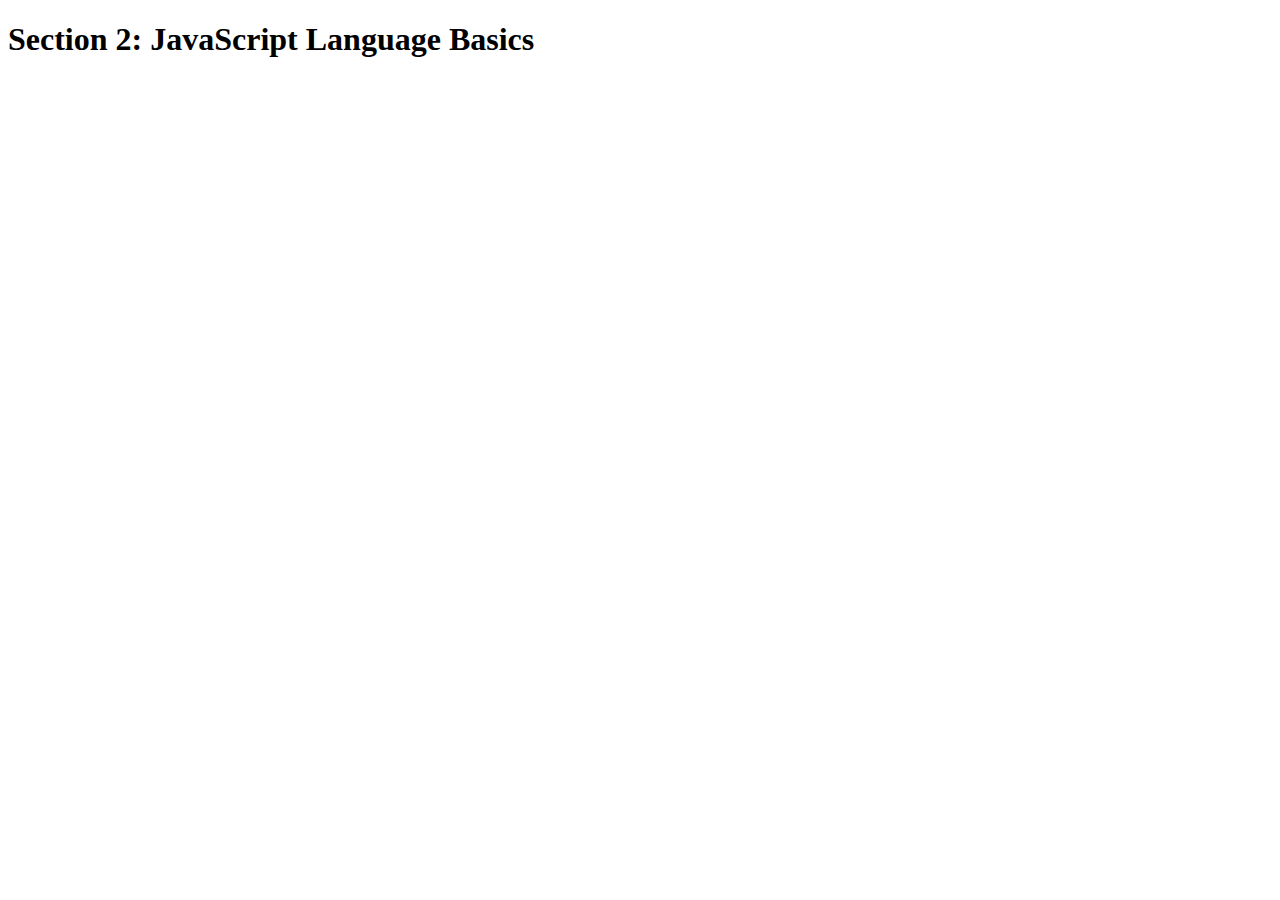
<file: 2-JS-basics/final/index.html>
<!DOCTYPE html>
<html lang="en">
    <head>
        <meta charset="UTF-8">
        <title>Section 2: JavaScript Language Basics</title>
    </head>

    <body>
        <h1>Section 2: JavaScript Language Basics</h1>
    </body>
    <script src="script.js">
    </script>
</html>
</file>
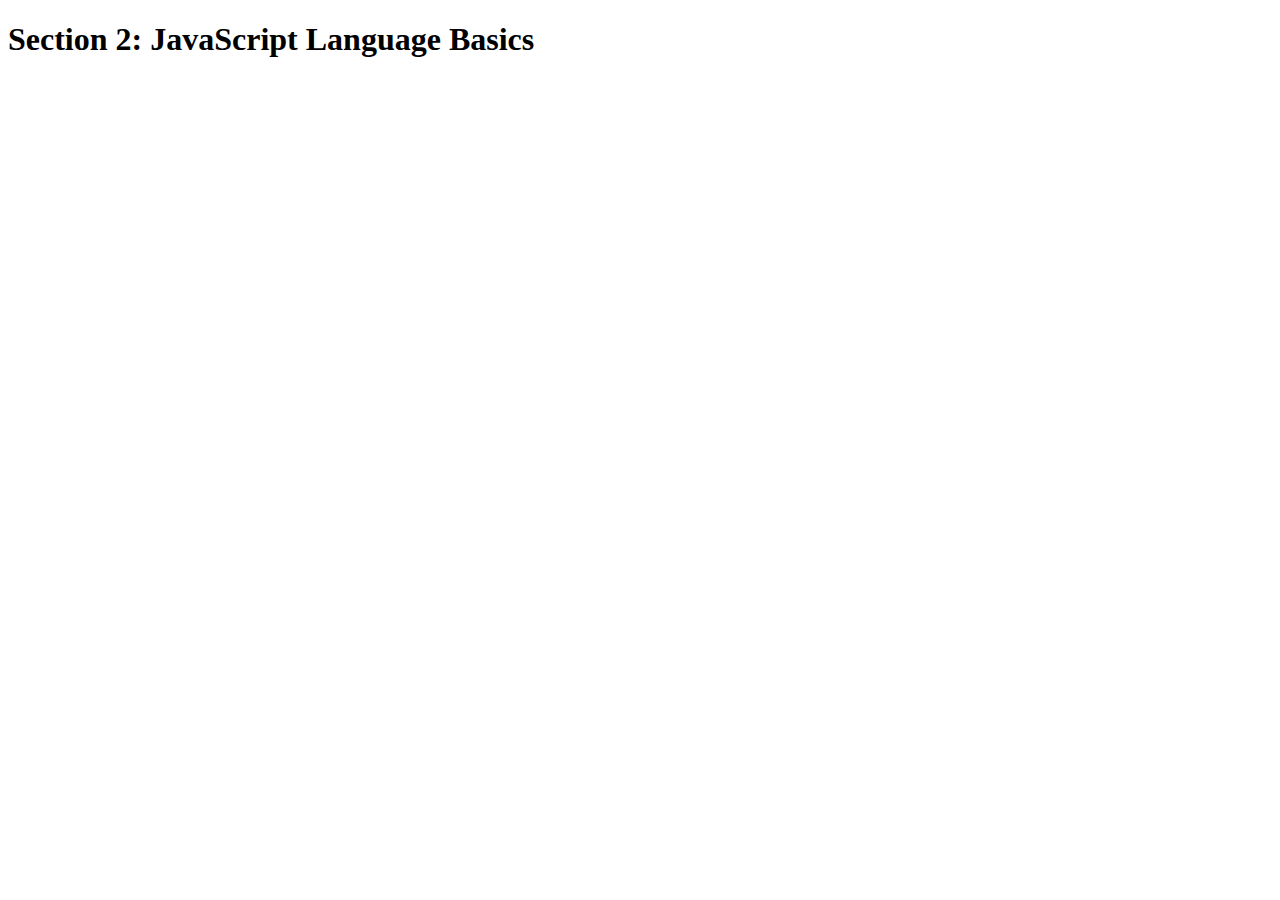
<file: 2-JS-basics/starter/index.html>
<!DOCTYPE html>
<html lang="en">
    <head>
        <meta charset="UTF-8">
        <title>Section 2: JavaScript Language Basics</title>
    </head>
    <body>
        <h1>Section 2: JavaScript Language Basics</h1>
    </body>
    <script src ="script.js">
    </script>
</html>
</file>
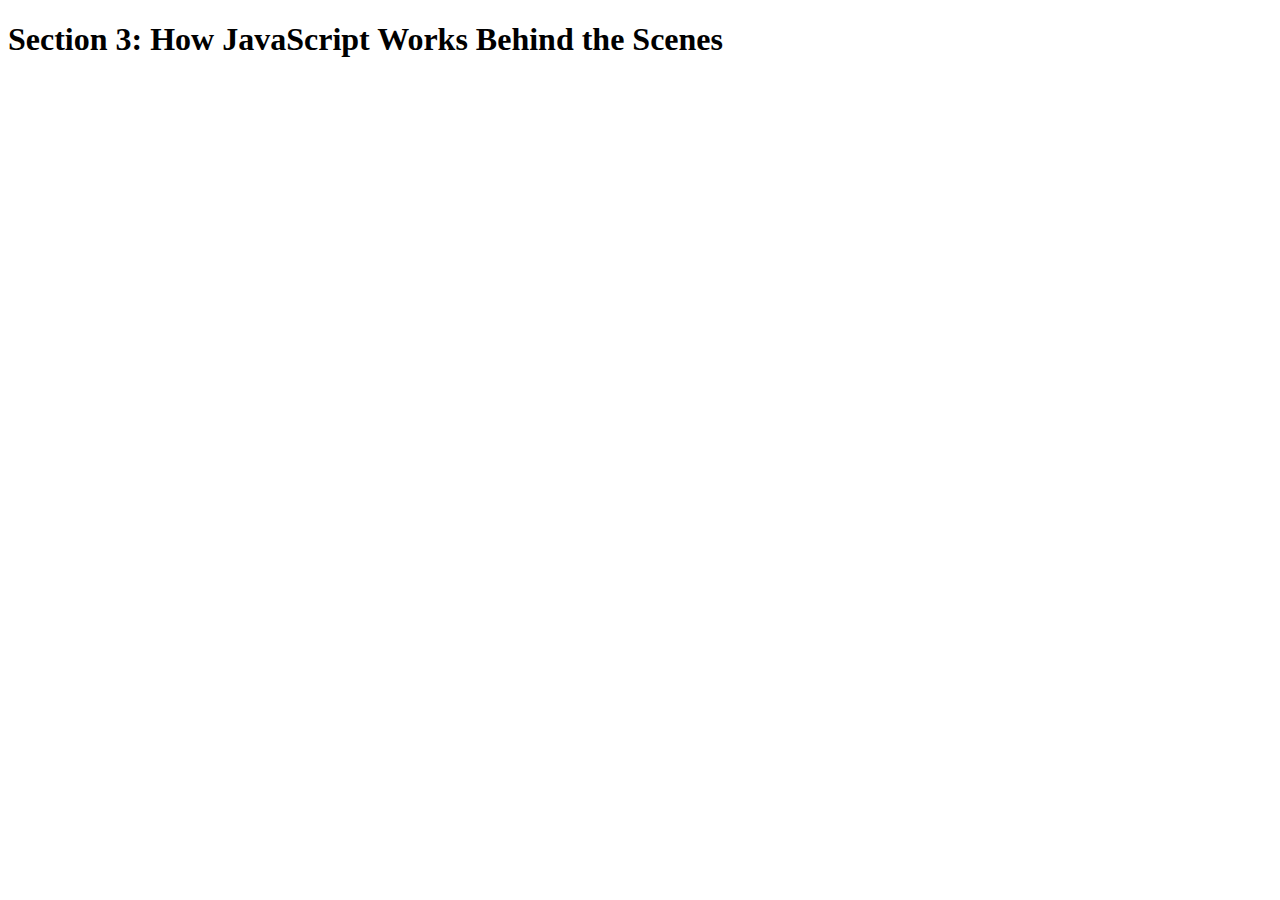
<file: 3-how-JS-works/final/index.html>
<!DOCTYPE html>
<html lang="en">
    <head>
        <meta charset="UTF-8">
        <title>Section 3: How JavaScript Works Behind the Scenes</title>
    </head>

    <body>
        <h1>Section 3: How JavaScript Works Behind the Scenes</h1>
        <script src="script.js"></script>
    </body>
</html>
</file>
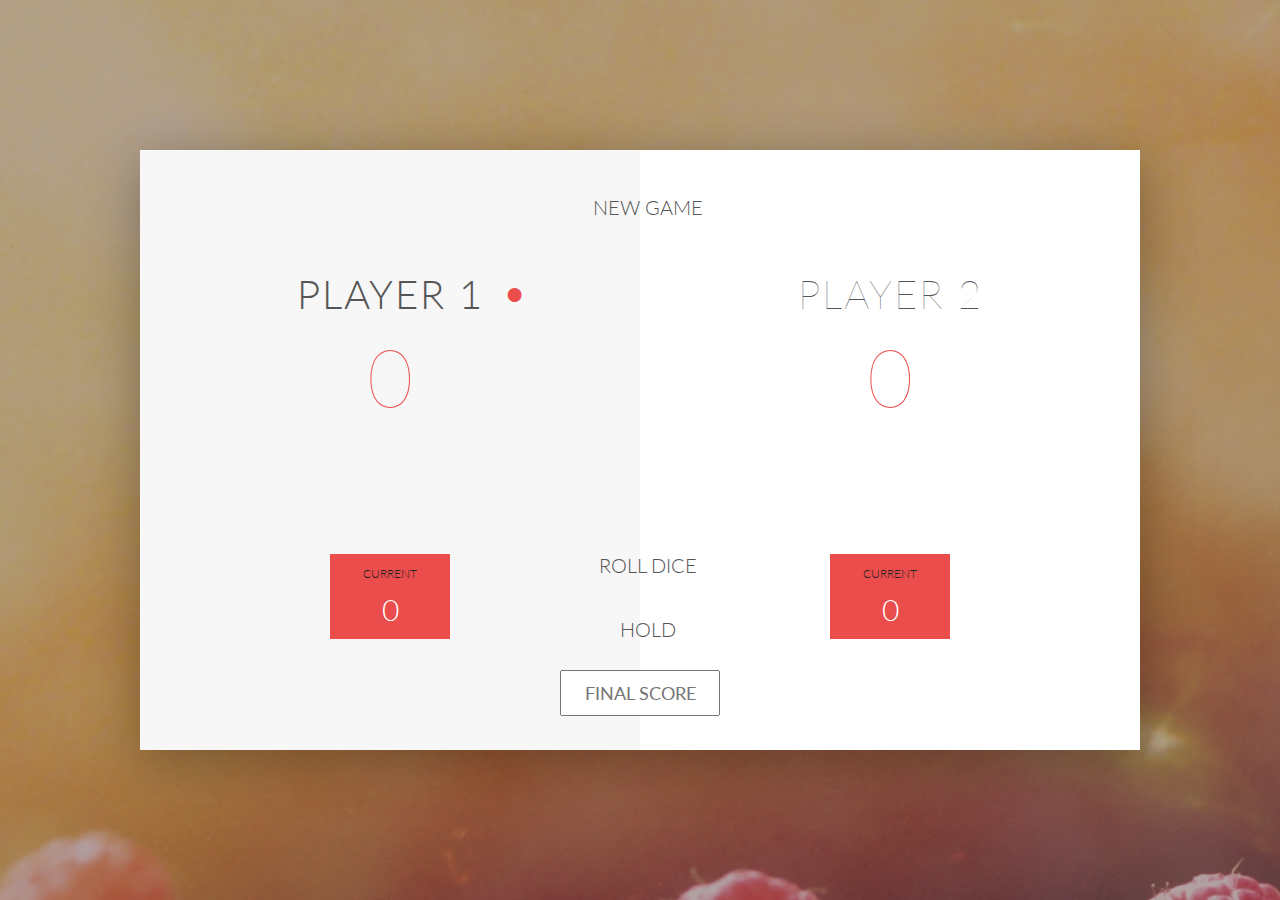
<file: 4-DOM-pig-game/final/index.html>
<!DOCTYPE html>
<html lang="en">
    <head>
        <meta charset="UTF-8">
        <link href="https://fonts.googleapis.com/css?family=Lato:100,300,600" rel="stylesheet" type="text/css">
        <link href="http://code.ionicframework.com/ionicons/2.0.1/css/ionicons.min.css" rel="stylesheet" type="text/css">
        <link type="text/css" rel="stylesheet" href="style.css">
        
        <title>Pig Game</title>
    </head>

    <body>
        <div class="wrapper clearfix">
            <div class="player-0-panel active">
                <div class="player-name" id="name-0">Player 1</div>
                <div class="player-score" id="score-0">43</div>
                <div class="player-current-box">
                    <div class="player-current-label">Current</div>
                    <div class="player-current-score" id="current-0">11</div>
                </div>
            </div>
            
            <div class="player-1-panel">
                <div class="player-name" id="name-1">Player 2</div>
                <div class="player-score" id="score-1">72</div>
                <div class="player-current-box">
                    <div class="player-current-label">Current</div>
                    <div class="player-current-score" id="current-1">0</div>
                </div>
            </div>
            
            <button class="btn-new"><i class="ion-ios-plus-outline"></i>New game</button>
            <button class="btn-roll"><i class="ion-ios-loop"></i>Roll dice</button>
            <button class="btn-hold"><i class="ion-ios-download-outline"></i>Hold</button>
            
            <input type="text" placeholder="Final score" class="final-score">
            
            <img src="dice-5.png" alt="Dice" class="dice" id="dice-1">
            <img src="dice-5.png" alt="Dice" class="dice" id="dice-2">
        </div>
        
        <!--<script src="app.js"></script>-->
        <script src="challenges.js"></script>
    </body>
</html>
</file>
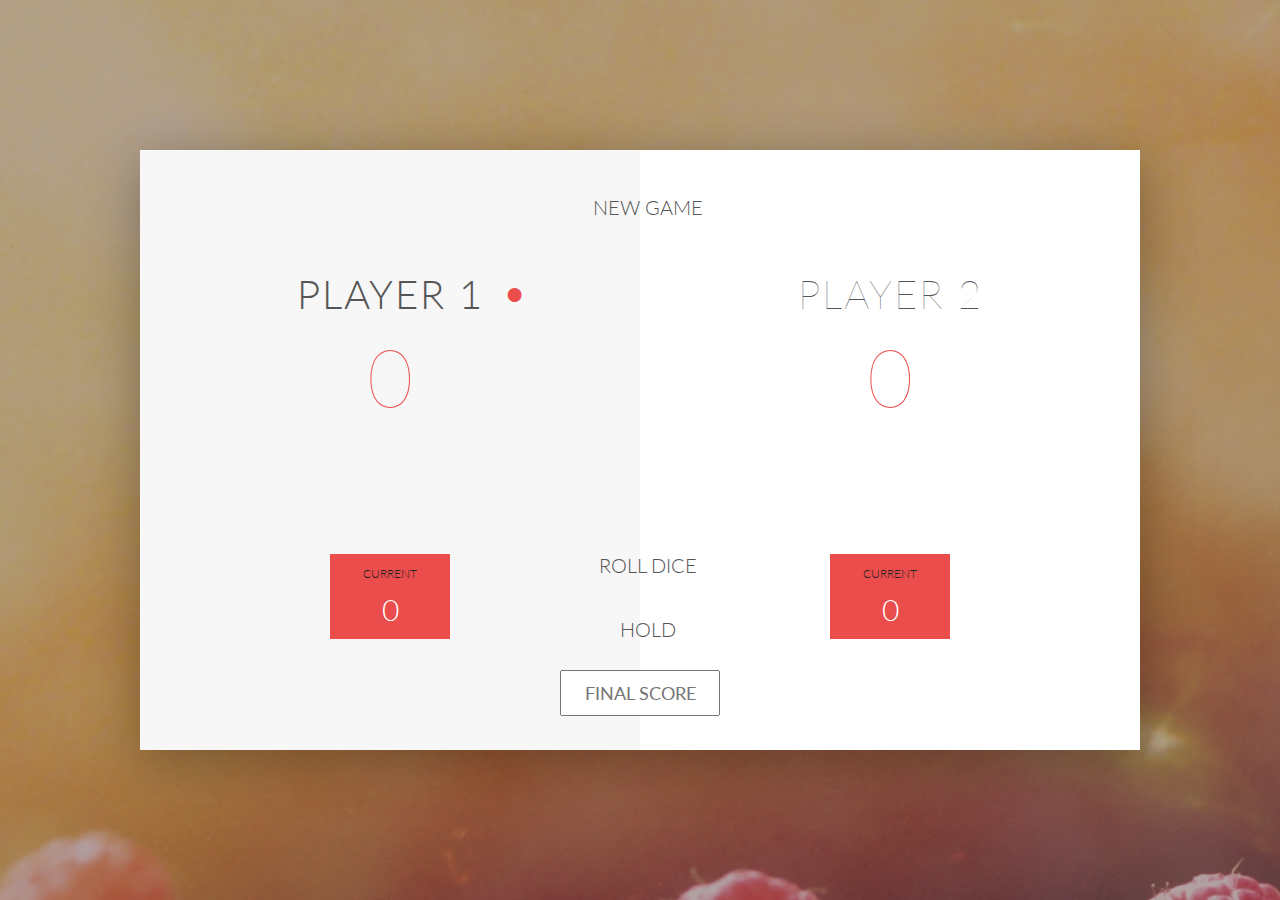
<file: 4-DOM-pig-game/starter/index.html>
<!DOCTYPE html>
<html lang="en">
    <head>
        <meta charset="UTF-8">
        <link href="https://fonts.googleapis.com/css?family=Lato:100,300,600" rel="stylesheet" type="text/css">
        <link href="http://code.ionicframework.com/ionicons/2.0.1/css/ionicons.min.css" rel="stylesheet" type="text/css">
        <link type="text/css" rel="stylesheet" href="style.css">

        <title>Pig Game</title>
    </head>

    <body>




        <div class="wrapper clearfix">

            <div class="player-0-panel active">
                <div class="player-name" id="name-0">Player 1</div>
                <div class="player-score" id="score-0">43</div>
                <div class="player-current-box">
                    <div class="player-current-label">Current</div>
                    <div class="player-current-score" id="current-0">11</div>
                </div>
            </div>

            <div class="player-1-panel">
                <div class="player-name" id="name-1">Player 2</div>
                <div class="player-score" id="score-1">72</div>
                <div class="player-current-box">
                    <div class="player-current-label">Current</div>
                    <div class="player-current-score" id="current-1">0</div>
                </div>
            </div>

            <button class="btn-new"><i class="ion-ios-plus-outline"></i>New game</button>
            <button class="btn-roll"><i class="ion-ios-loop"></i>Roll dice</button>
            <button class="btn-hold"><i class="ion-ios-download-outline"></i>Hold</button>
            <input type="text" placeholder="Final score" class="final-score">
            <img src="dice-5.png" alt="Dice" class="dice">
            <img src="dice-5.png" alt="Dice" class="dice2">

        </div>

        <script src="app.js"></script>
    </body>
</html>
</file>
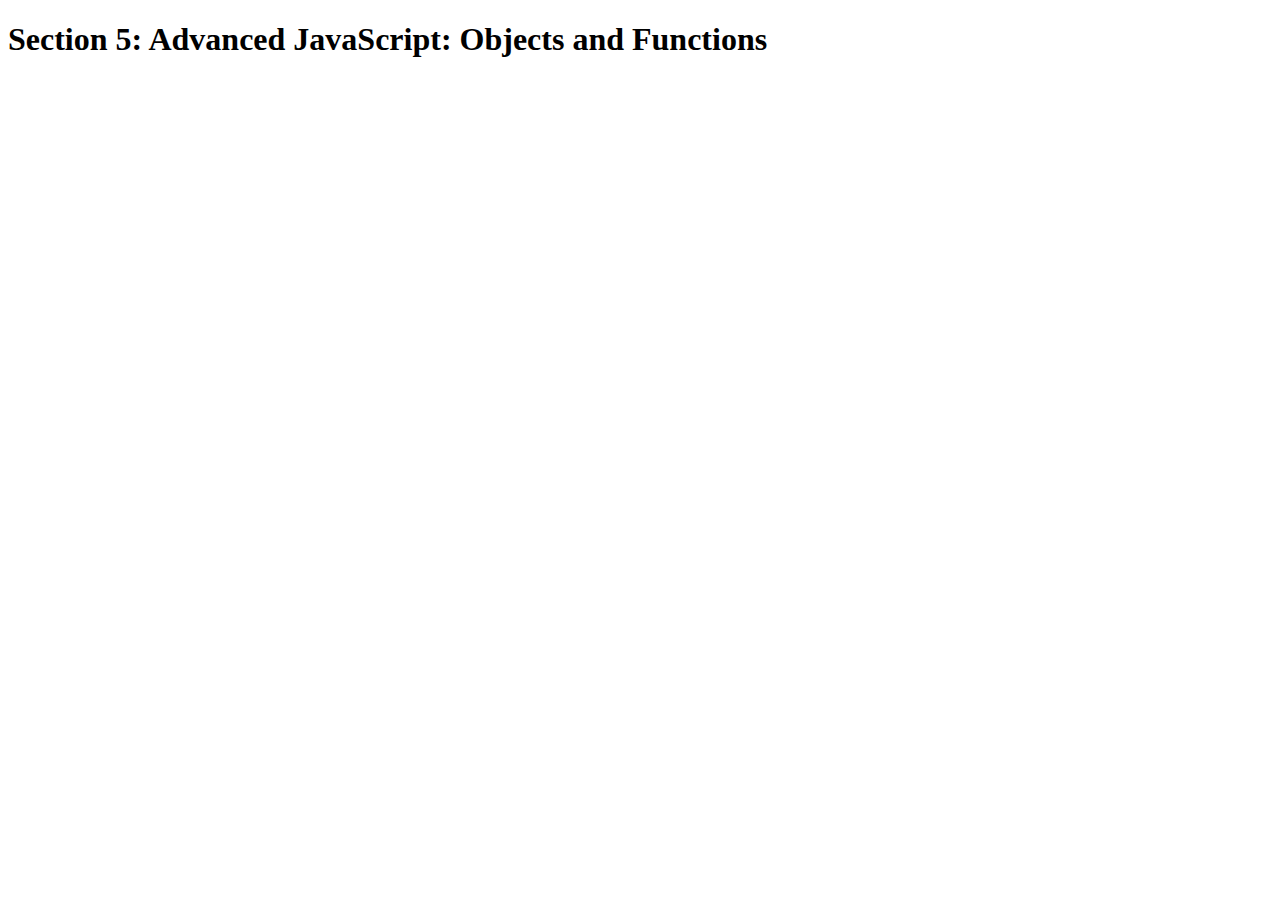
<file: 5-advanced-JS/final/index.html>
<!DOCTYPE html>
<html lang="en">
    <head>
        <meta charset="UTF-8">
        <title>Section 5: Advanced JavaScript: Objects and Functions</title>
    </head>

    <body>
        <h1>Section 5: Advanced JavaScript: Objects and Functions</h1>
        <script src="script.js"></script>
    </body>
</html>
</file>
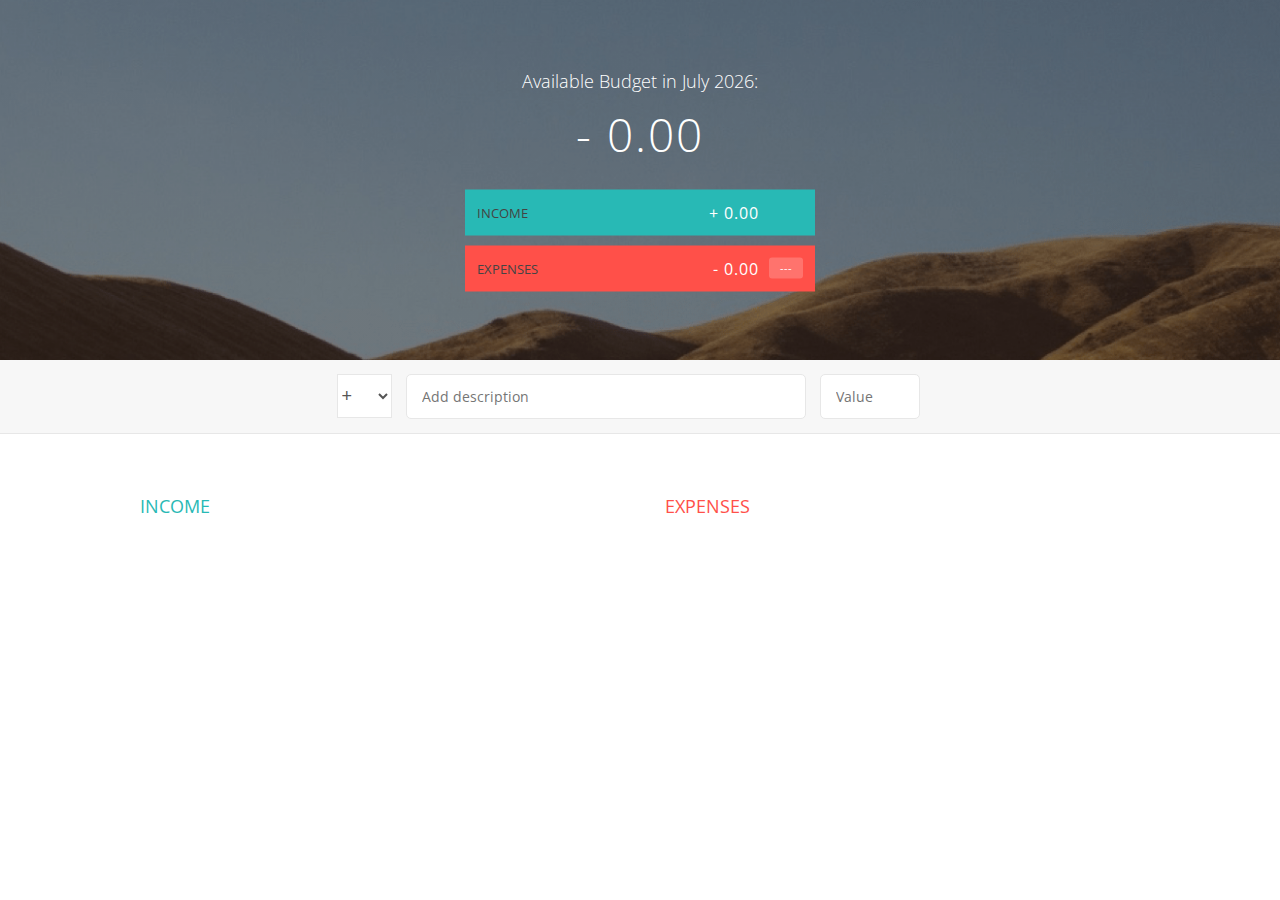
<file: 6-budgety/final/index.html>
<!DOCTYPE html>
<html lang="en">
    <head>
        <meta charset="UTF-8">
        <link href="https://fonts.googleapis.com/css?family=Open+Sans:100,300,400,600" rel="stylesheet" type="text/css">
        <link href="http://code.ionicframework.com/ionicons/2.0.1/css/ionicons.min.css" rel="stylesheet" type="text/css">
        <link type="text/css" rel="stylesheet" href="style.css">
        <title>Budgety</title>
    </head>
    <body>
        
        <div class="top">
            <div class="budget">
                <div class="budget__title">
                    Available Budget in <span class="budget__title--month">%Month%</span>:
                </div>
                
                <div class="budget__value">+ 2,345.64</div>
                
                <div class="budget__income clearfix">
                    <div class="budget__income--text">Income</div>
                    <div class="right">
                        <div class="budget__income--value">+ 4,300.00</div>
                        <div class="budget__income--percentage">&nbsp;</div>
                    </div>
                </div>
                
                <div class="budget__expenses clearfix">
                    <div class="budget__expenses--text">Expenses</div>
                    <div class="right clearfix">
                        <div class="budget__expenses--value">- 1,954.36</div>
                        <div class="budget__expenses--percentage">45%</div>
                    </div>
                </div>
            </div>
        </div>
        
        
        
        <div class="bottom">
            <div class="add">
                <div class="add__container">
                    <select class="add__type">
                        <option value="inc" selected>+</option>
                        <option value="exp">-</option>
                    </select>
                    <input type="text" class="add__description" placeholder="Add description">
                    <input type="number" class="add__value" placeholder="Value">
                    <button class="add__btn"><i class="ion-ios-checkmark-outline"></i></button>
                </div>
            </div>
            
            <div class="container clearfix">
                <div class="income">
                    <h2 class="icome__title">Income</h2>
                    
                    <div class="income__list">
                       
                        <!--
                        <div class="item clearfix" id="income-0">
                            <div class="item__description">Salary</div>
                            <div class="right clearfix">
                                <div class="item__value">+ 2,100.00</div>
                                <div class="item__delete">
                                    <button class="item__delete--btn">
                                        <i class="ion-ios-close-outline"></i>
                                    </button>
                                </div>
                            </div>
                        </div>
                        
                        <div class="item clearfix" id="income-1">
                            <div class="item__description">Sold car</div>
                            <div class="right clearfix">
                                <div class="item__value">+ 1,500.00</div>
                                <div class="item__delete">
                                    <button class="item__delete--btn"><i class="ion-ios-close-outline"></i></button>
                                </div>
                            </div>
                        </div>
                        -->
                        
                    </div>
                </div>
                
                
                
                <div class="expenses">
                    <h2 class="expenses__title">Expenses</h2>
                    
                    <div class="expenses__list">
                       
                        <!--
                        <div class="item clearfix" id="expense-0">
                            <div class="item__description">Apartment rent</div>
                            <div class="right clearfix">
                                <div class="item__value">- 900.00</div>
                                <div class="item__percentage">21%</div>
                                <div class="item__delete">
                                    <button class="item__delete--btn"><i class="ion-ios-close-outline"></i></button>
                                </div>
                            </div>
                        </div>

                        <div class="item clearfix" id="expense-1">
                            <div class="item__description">Grocery shopping</div>
                            <div class="right clearfix">
                                <div class="item__value">- 435.28</div>
                                <div class="item__percentage">10%</div>
                                <div class="item__delete">
                                    <button class="item__delete--btn"><i class="ion-ios-close-outline"></i></button>
                                </div>
                            </div>
                        </div>
                        -->
                        
                    </div>
                </div>
            </div>
            
            
        </div>
        
        <script src="app.js"></script>
    </body>
</html>
</file>
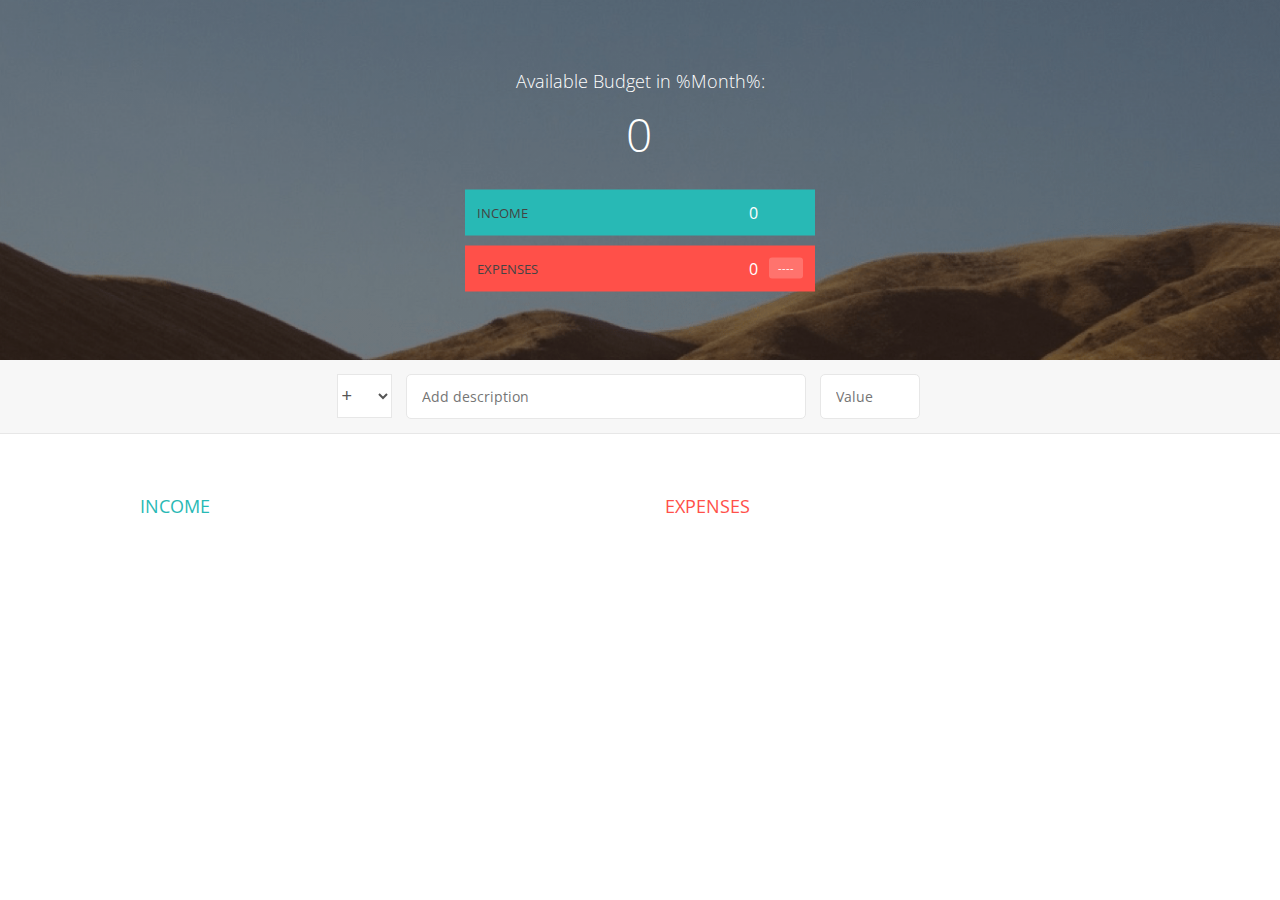
<file: 6-budgety/starter/index.html>
<!DOCTYPE html>
<html lang="en">
    <head>
        <meta charset="UTF-8">
        <link href="https://fonts.googleapis.com/css?family=Open+Sans:100,300,400,600" rel="stylesheet" type="text/css">
        <link href="http://code.ionicframework.com/ionicons/2.0.1/css/ionicons.min.css" rel="stylesheet" type="text/css">
        <link type="text/css" rel="stylesheet" href="style.css">
        <title>Budgety</title>
    </head>
    <body>
        
        <div class="top">
            <div class="budget">
                <div class="budget__title">
                    Available Budget in <span class="budget__title--month">%Month%</span>:
                </div>
                
                <div class="budget__value">+ 2,345.64</div>
                
                <div class="budget__income clearfix">
                    <div class="budget__income--text">Income</div>
                    <div class="right">
                        <div class="budget__income--value">+ 4,300.00</div>
                        <div class="budget__income--percentage">&nbsp;</div>
                    </div>
                </div>
                
                <div class="budget__expenses clearfix">
                    <div class="budget__expenses--text">Expenses</div>
                    <div class="right clearfix">
                        <div class="budget__expenses--value">- 1,954.36</div>
                        <div class="budget__expenses--percentage">45%</div>
                    </div>
                </div>
            </div>
        </div>
        
        
        
        <div class="bottom">
            <div class="add">
                <div class="add__container">
                    <select class="add__type">
                        <option value="income" selected>+</option>
                        <option value="expense">-</option>
                    </select>
                    <input type="text" class="add__description" placeholder="Add description">
                    <input type="number" class="add__value" placeholder="Value">
                    <button class="add__btn"><i class="ion-ios-checkmark-outline"></i></button>
                </div>
            </div>
            
            <div class="container clearfix">
                <div class="income">
                    <h2 class="icome__title">Income</h2>
                    
                    <div class="income__list">
                       
                        <!--
                        <div class="item clearfix" id="income-0">
                            <div class="item__description">Salary</div>
                            <div class="right clearfix">
                                <div class="item__value">+ 2,100.00</div>
                                <div class="item__delete">
                                    <button class="item__delete--btn"><i class="ion-ios-close-outline"></i></button>
                                </div>
                            </div>
                        </div>
                        
                        <div class="item clearfix" id="income-1">
                            <div class="item__description">Sold car</div>
                            <div class="right clearfix">
                                <div class="item__value">+ 1,500.00</div>
                                <div class="item__delete">
                                    <button class="item__delete--btn"><i class="ion-ios-close-outline"></i></button>
                                </div>
                            </div>
                        </div>
                        -->
                        
                    </div>
                </div>
                
                
                
                <div class="expenses">
                    <h2 class="expenses__title">Expenses</h2>
                    
                    <div class="expenses__list">
                       
                        <!--
                        <div class="item clearfix" id="expense-0">
                            <div class="item__description">Apartment rent</div>
                            <div class="right clearfix">
                                <div class="item__value">- 900.00</div>
                                <div class="item__percentage">21%</div>
                                <div class="item__delete">
                                    <button class="item__delete--btn"><i class="ion-ios-close-outline"></i></button>
                                </div>
                            </div>
                        </div>

                        <div class="item clearfix" id="expense-1">
                            <div class="item__description">Grocery shopping</div>
                            <div class="right clearfix">
                                <div class="item__value">- 435.28</div>
                                <div class="item__percentage">10%</div>
                                <div class="item__delete">
                                    <button class="item__delete--btn"><i class="ion-ios-close-outline"></i></button>
                                </div>
                            </div>
                        </div>
                        -->
                        
                    </div>
                </div>
            </div>
            
            
        </div>
        
        <script src="app.js"></script>
    </body>
</html>
</file>
<file: 4-DOM-pig-game/final/style.css>
/**********************************************
*** GENERAL
**********************************************/

.final-score {
    position: absolute;
    left: 50%;
    transform: translateX(-50%);
    top: 520px;
    color: #555;
    font-size: 18px;
    font-family: 'Lato';
    text-align: center;
    padding: 10px;
    width: 160px;
    text-transform: uppercase;
}

.final-score:focus { outline: none; }

#dice-1 { top: 120px; }
#dice-2 { top: 250px; }


* {
    margin: 0;
    padding: 0;
    box-sizing: border-box;
    
}

.clearfix::after {
    content: "";
    display: table;
    clear: both;
}

body {
    background-image: linear-gradient(rgba(62, 20, 20, 0.4), rgba(62, 20, 20, 0.4)), url(back.jpg);
    background-size: cover;
    background-position: center;
    font-family: Lato;
    font-weight: 300;
    position: relative;
    height: 100vh;
    color: #555;
}

.wrapper {
    width: 1000px;
    position: absolute;
    top: 50%;
    left: 50%;
    transform: translate(-50%, -50%);
    background-color: #fff;
    box-shadow: 0px 10px 50px rgba(0, 0, 0, 0.3);
    overflow: hidden;
}

.player-0-panel,
.player-1-panel {
    width: 50%;
    float: left;
    height: 600px;
    padding: 100px;
}



/**********************************************
*** PLAYERS
**********************************************/

.player-name {
    font-size: 40px;
    text-align: center;
    text-transform: uppercase;
    letter-spacing: 2px;
    font-weight: 100;
    margin-top: 20px;
    margin-bottom: 10px;
    position: relative;
}

.player-score {
    text-align: center;
    font-size: 80px;
    font-weight: 100;
    color: #EB4D4D;
    margin-bottom: 130px;
}

.active { background-color: #f7f7f7; }
.active .player-name { font-weight: 300; }

.active .player-name::after {
    content: "\2022";
    font-size: 47px;
    position: absolute;
    color: #EB4D4D;
    top: -7px;
    right: 10px;
    
}

.player-current-box {
    background-color: #EB4D4D;
    color: #fff;
    width: 40%;
    margin: 0 auto;
    padding: 12px;
    text-align: center;
}

.player-current-label {
    text-transform: uppercase;
    margin-bottom: 10px;
    font-size: 12px;
    color: #222;
}

.player-current-score {
    font-size: 30px;
}

button {
    position: absolute;
    width: 200px;
    left: 50%;
    transform: translateX(-50%);
    color: #555;
    background: none;
    border: none;
    font-family: Lato;
    font-size: 20px;
    text-transform: uppercase;
    cursor: pointer;
    font-weight: 300;
    transition: background-color 0.3s, color 0.3s;
}

button:hover { font-weight: 600; }
button:hover i { margin-right: 20px; }

button:focus {
    outline: none;
}

i {
    color: #EB4D4D;
    display: inline-block;
    margin-right: 15px;
    font-size: 32px;
    line-height: 1;
    vertical-align: text-top;
    margin-top: -4px;
    transition: margin 0.3s;
}

.btn-new { top: 45px;}
.btn-roll { top: 403px;}
.btn-hold { top: 467px;}

.dice {
    position: absolute;
    left: 50%;
    top: 178px;
    transform: translateX(-50%);
    height: 100px;
    box-shadow: 0px 10px 60px rgba(0, 0, 0, 0.10);
}

.winner { background-color: #f7f7f7; }
.winner .player-name { font-weight: 300; color: #EB4D4D; }
</file>
<file: 4-DOM-pig-game/starter/style.css>
/**********************************************
*** GENERAL
**********************************************/

.final-score{
  position: absolute;
  left:50%;
  transform: translateX(-50%);
  top: 520px;
  color: #555;
  font-size: 18px;
  font-family: 'Lato';
  text-align: center;
  padding: 10px;
  width: 160px;
  text-transform: uppercase;
}

* {
    margin: 0;
    padding: 0;
    box-sizing: border-box;

}

.clearfix::after {
    content: "";
    display: table;
    clear: both;
}

body {
    background-image: linear-gradient(rgba(62, 20, 20, 0.4), rgba(62, 20, 20, 0.4)), url(back.jpg);
    background-size: cover;
    background-position: center;
    font-family: Lato;
    font-weight: 300;
    position: relative;
    height: 100vh;
    color: #555;
}

.wrapper {
    width: 1000px;
    position: absolute;
    top: 50%;
    left: 50%;
    transform: translate(-50%, -50%);
    background-color: #fff;
    box-shadow: 0px 10px 50px rgba(0, 0, 0, 0.3);
    overflow: hidden;
}

.player-0-panel,
.player-1-panel {
    width: 50%;
    float: left;
    height: 600px;
    padding: 100px;
}


/**********************************************
*** PLAYERS
**********************************************/

.player-name {
    font-size: 40px;
    text-align: center;
    text-transform: uppercase;
    letter-spacing: 2px;
    font-weight: 100;
    margin-top: 20px;
    margin-bottom: 10px;
    position: relative;
}

.player-score {
    text-align: center;
    font-size: 80px;
    font-weight: 100;
    color: #EB4D4D;
    margin-bottom: 130px;
}

.active { background-color: #f7f7f7; }
.active .player-name { font-weight: 300; }

.active .player-name::after {
    content: "\2022";
    font-size: 47px;
    position: absolute;
    color: #EB4D4D;
    top: -7px;
    right: 10px;

}

.player-current-box {
    background-color: #EB4D4D;
    color: #fff;
    width: 40%;
    margin: 0 auto;
    padding: 12px;
    text-align: center;
}

.player-current-label {
    text-transform: uppercase;
    margin-bottom: 10px;
    font-size: 12px;
    color: #222;
}

.player-current-score {
    font-size: 30px;
}

button {
    position: absolute;
    width: 200px;
    left: 50%;
    transform: translateX(-50%);
    color: #555;
    background: none;
    border: none;
    font-family: Lato;
    font-size: 20px;
    text-transform: uppercase;
    cursor: pointer;
    font-weight: 300;
    transition: background-color 0.3s, color 0.3s;
}

button:hover { font-weight: 600; }
button:hover i { margin-right: 20px; }

button:focus {
    outline: none;
}

i {
    color: #EB4D4D;
    display: inline-block;
    margin-right: 15px;
    font-size: 32px;
    line-height: 1;
    vertical-align: text-top;
    margin-top: -4px;
    transition: margin 0.3s;
}


.btn-new { top: 45px;}
.btn-roll { top: 403px;}
.btn-hold { top: 467px;}

.dice {
    position: absolute;
    left: 50%;
    top: 178px;
    transform: translateX(-50%);
    height: 100px;
    box-shadow: 0px 10px 60px rgba(0, 0, 0, 0.10);
}
.dice2{
    position: absolute;
    left: 50%;
    top: 278px;
    transform: translateX(-50%);
    height: 100px;
    box-shadow: 0px 10px 60px rgba(0, 0, 0, 0.10);
}

.winner { background-color: #f7f7f7; }
.winner .player-name { font-weight: 300; color: #EB4D4D; }
</file>
<file: 6-budgety/final/style.css>
/**********************************************
*** GENERAL
**********************************************/

* {
    margin: 0;
    padding: 0;
    box-sizing: border-box;
}

.clearfix::after {
    content: "";
    display: table;
    clear: both;
}

body {
    color: #555;
    font-family: Open Sans;
    font-size: 16px;
    position: relative;
    height: 100vh;
    font-weight: 400;
}

.right { float: right; }
.red { color: #FF5049 !important; }
.red-focus:focus { border: 1px solid #FF5049 !important; }

/**********************************************
*** TOP PART
**********************************************/

.top {
    height: 40vh;
    background-image: linear-gradient(rgba(0, 0, 0, 0.35), rgba(0, 0, 0, 0.35)), url(back.png);
    background-size: cover;
    background-position: center;
    position: relative;
}

.budget {
    position: absolute;
    width: 350px;
    top: 50%;
    left: 50%;
    transform: translate(-50%, -50%);
    color: #fff;
}

.budget__title {
    font-size: 18px;
    text-align: center;
    margin-bottom: 10px;
    font-weight: 300;
}

.budget__value {
    font-weight: 300;
    font-size: 46px;
    text-align: center;
    margin-bottom: 25px;
    letter-spacing: 2px;
}

.budget__income,
.budget__expenses {
    padding: 12px;
    text-transform: uppercase;
}

.budget__income {
    margin-bottom: 10px;
    background-color: #28B9B5;
}

.budget__expenses {
    background-color: #FF5049;
}

.budget__income--text,
.budget__expenses--text {
    float: left;
    font-size: 13px;
    color: #444;
    margin-top: 2px;
}

.budget__income--value,
.budget__expenses--value {
    letter-spacing: 1px;
    float: left;
}

.budget__income--percentage,
.budget__expenses--percentage {
    float: left;
    width: 34px;
    font-size: 11px;
    padding: 3px 0;
    margin-left: 10px;
}

.budget__expenses--percentage {
    background-color: rgba(255, 255, 255, 0.2);
    text-align: center;
    border-radius: 3px;
}


/**********************************************
*** BOTTOM PART
**********************************************/

/***** FORM *****/
.add {
    padding: 14px;
    border-bottom: 1px solid #e7e7e7;
    background-color: #f7f7f7;
}

.add__container {
    margin: 0 auto;
    text-align: center;
}

.add__type {
    width: 55px;
    border: 1px solid #e7e7e7;
    height: 44px;
    font-size: 18px;
    color: inherit;
    background-color: #fff;
    margin-right: 10px;
    font-weight: 300;
    transition: border 0.3s;
}

.add__description,
.add__value {
    border: 1px solid #e7e7e7;
    background-color: #fff;
    color: inherit;
    font-family: inherit;
    font-size: 14px;
    padding: 12px 15px;
    margin-right: 10px;
    border-radius: 5px;
    transition: border 0.3s;
}

.add__description { width: 400px;}
.add__value { width: 100px;}

.add__btn {
    font-size: 35px;
    background: none;
    border: none;
    color: #28B9B5;
    cursor: pointer;
    display: inline-block;
    vertical-align: middle;
    line-height: 1.1;
    margin-left: 10px;
}

.add__btn:active { transform: translateY(2px); }

.add__type:focus,
.add__description:focus,
.add__value:focus {
    outline: none;
    border: 1px solid #28B9B5;
}

.add__btn:focus { outline: none; }

/***** LISTS *****/
.container {
    width: 1000px;
    margin: 60px auto;
}

.income {
    float: left;
    width: 475px;
    margin-right: 50px;
}

.expenses {
    float: left;
    width: 475px;
}

h2 {
    text-transform: uppercase;
    font-size: 18px;
    font-weight: 400;
    margin-bottom: 15px;
}

.icome__title { color: #28B9B5; }
.expenses__title { color: #FF5049; }

.item {
    padding: 13px;
    border-bottom: 1px solid #e7e7e7;
}

.item:first-child { border-top: 1px solid #e7e7e7; }
.item:nth-child(even) { background-color: #f7f7f7; }

.item__description {
    float: left;
}

.item__value {
    float: left;
    transition: transform 0.3s;
}

.item__percentage {
    float: left;
    margin-left: 20px;
    transition: transform 0.3s;
    font-size: 11px;
    background-color: #FFDAD9;
    padding: 3px;
    border-radius: 3px;
    width: 32px;
    text-align: center;
}

.income .item__value,
.income .item__delete--btn {
    color: #28B9B5;
}

.expenses .item__value,
.expenses .item__percentage,
.expenses .item__delete--btn {
    color: #FF5049;
}


.item__delete {
    float: left;
}

.item__delete--btn {
    font-size: 22px;
    background: none;
    border: none;
    cursor: pointer;
    display: inline-block;
    vertical-align: middle;
    line-height: 1;
    display: none;
}

.item__delete--btn:focus { outline: none; }
.item__delete--btn:active { transform: translateY(2px); }

.item:hover .item__delete--btn { display: block; }
.item:hover .item__value { transform: translateX(-20px); }
.item:hover .item__percentage { transform: translateX(-20px); }


.unpaid {
    background-color: #FFDAD9 !important;
    cursor: pointer;
    color: #FF5049;

}

.unpaid .item__percentage { box-shadow: 0 2px 6px 0 rgba(0, 0, 0, 0.1); }
.unpaid:hover .item__description { font-weight: 900; }
</file>
<file: 6-budgety/starter/style.css>
/**********************************************
*** GENERAL
**********************************************/

* {
    margin: 0;
    padding: 0;
    box-sizing: border-box;
}

.clearfix::after {
    content: "";
    display: table;
    clear: both;
}

body {
    color: #555;
    font-family: Open Sans;
    font-size: 16px;
    position: relative;
    height: 100vh;
    font-weight: 400;
}

.right { float: right; }
.red { color: #FF5049 !important; }
.red-focus:focus { border: 1px solid #FF5049 !important; }

/**********************************************
*** TOP PART
**********************************************/

.top {
    height: 40vh;
    background-image: linear-gradient(rgba(0, 0, 0, 0.35), rgba(0, 0, 0, 0.35)), url(back.png);
    background-size: cover;
    background-position: center;
    position: relative;
}

.budget {
    position: absolute;
    width: 350px;
    top: 50%;
    left: 50%;
    transform: translate(-50%, -50%);
    color: #fff;
}

.budget__title {
    font-size: 18px;
    text-align: center;
    margin-bottom: 10px;
    font-weight: 300;
}

.budget__value {
    font-weight: 300;
    font-size: 46px;
    text-align: center;
    margin-bottom: 25px;
    letter-spacing: 2px;
}

.budget__income,
.budget__expenses {
    padding: 12px;
    text-transform: uppercase;
}

.budget__income {
    margin-bottom: 10px;
    background-color: #28B9B5;
}

.budget__expenses {
    background-color: #FF5049;
}

.budget__income--text,
.budget__expenses--text {
    float: left;
    font-size: 13px;
    color: #444;
    margin-top: 2px;
}

.budget__income--value,
.budget__expenses--value {
    letter-spacing: 1px;
    float: left;
}

.budget__income--percentage,
.budget__expenses--percentage {
    float: left;
    width: 34px;
    font-size: 11px;
    padding: 3px 0;
    margin-left: 10px;
}

.budget__expenses--percentage {
    background-color: rgba(255, 255, 255, 0.2);
    text-align: center;
    border-radius: 3px;
}


/**********************************************
*** BOTTOM PART
**********************************************/

/***** FORM *****/
.add {
    padding: 14px;
    border-bottom: 1px solid #e7e7e7;
    background-color: #f7f7f7;
}

.add__container {
    margin: 0 auto;
    text-align: center;
}

.add__type {
    width: 55px;
    border: 1px solid #e7e7e7;
    height: 44px;
    font-size: 18px;
    color: inherit;
    background-color: #fff;
    margin-right: 10px;
    font-weight: 300;
    transition: border 0.3s;
}

.add__description,
.add__value {
    border: 1px solid #e7e7e7;
    background-color: #fff;
    color: inherit;
    font-family: inherit;
    font-size: 14px;
    padding: 12px 15px;
    margin-right: 10px;
    border-radius: 5px;
    transition: border 0.3s;
}

.add__description { width: 400px;}
.add__value { width: 100px;}

.add__btn {
    font-size: 35px;
    background: none;
    border: none;
    color: #28B9B5;
    cursor: pointer;
    display: inline-block;
    vertical-align: middle;
    line-height: 1.1;
    margin-left: 10px;
}

.add__btn:active { transform: translateY(2px); }

.add__type:focus,
.add__description:focus,
.add__value:focus {
    outline: none;
    border: 1px solid #28B9B5;
}

.add__btn:focus { outline: none; }

/***** LISTS *****/
.container {
    width: 1000px;
    margin: 60px auto;
}

.income {
    float: left;
    width: 475px;
    margin-right: 50px;
}

.expenses {
    float: left;
    width: 475px;
}

h2 {
    text-transform: uppercase;
    font-size: 18px;
    font-weight: 400;
    margin-bottom: 15px;
}

.icome__title { color: #28B9B5; }
.expenses__title { color: #FF5049; }

.item {
    padding: 13px;
    border-bottom: 1px solid #e7e7e7;
}

.item:first-child { border-top: 1px solid #e7e7e7; }
.item:nth-child(even) { background-color: #f7f7f7; }

.item__description {
    float: left;
}

.item__value {
    float: left;
    transition: transform 0.3s;
}

.item__percentage {
    float: left;
    margin-left: 20px;
    transition: transform 0.3s;
    font-size: 11px;
    background-color: #FFDAD9;
    padding: 3px;
    border-radius: 3px;
    width: 32px;
    text-align: center;
}

.income .item__value,
.income .item__delete--btn {
    color: #28B9B5;
}

.expenses .item__value,
.expenses .item__percentage,
.expenses .item__delete--btn {
    color: #FF5049;
}


.item__delete {
    float: left;
}

.item__delete--btn {
    font-size: 22px;
    background: none;
    border: none;
    cursor: pointer;
    display: inline-block;
    vertical-align: middle;
    line-height: 1;
    display: none;
}

.item__delete--btn:focus { outline: none; }
.item__delete--btn:active { transform: translateY(2px); }

.item:hover .item__delete--btn { display: block; }
.item:hover .item__value { transform: translateX(-20px); }
.item:hover .item__percentage { transform: translateX(-20px); }


.unpaid {
    background-color: #FFDAD9 !important;
    cursor: pointer;
    color: #FF5049;

}

.unpaid .item__percentage { box-shadow: 0 2px 6px 0 rgba(0, 0, 0, 0.1); }
.unpaid:hover .item__description { font-weight: 900; }
</file>
